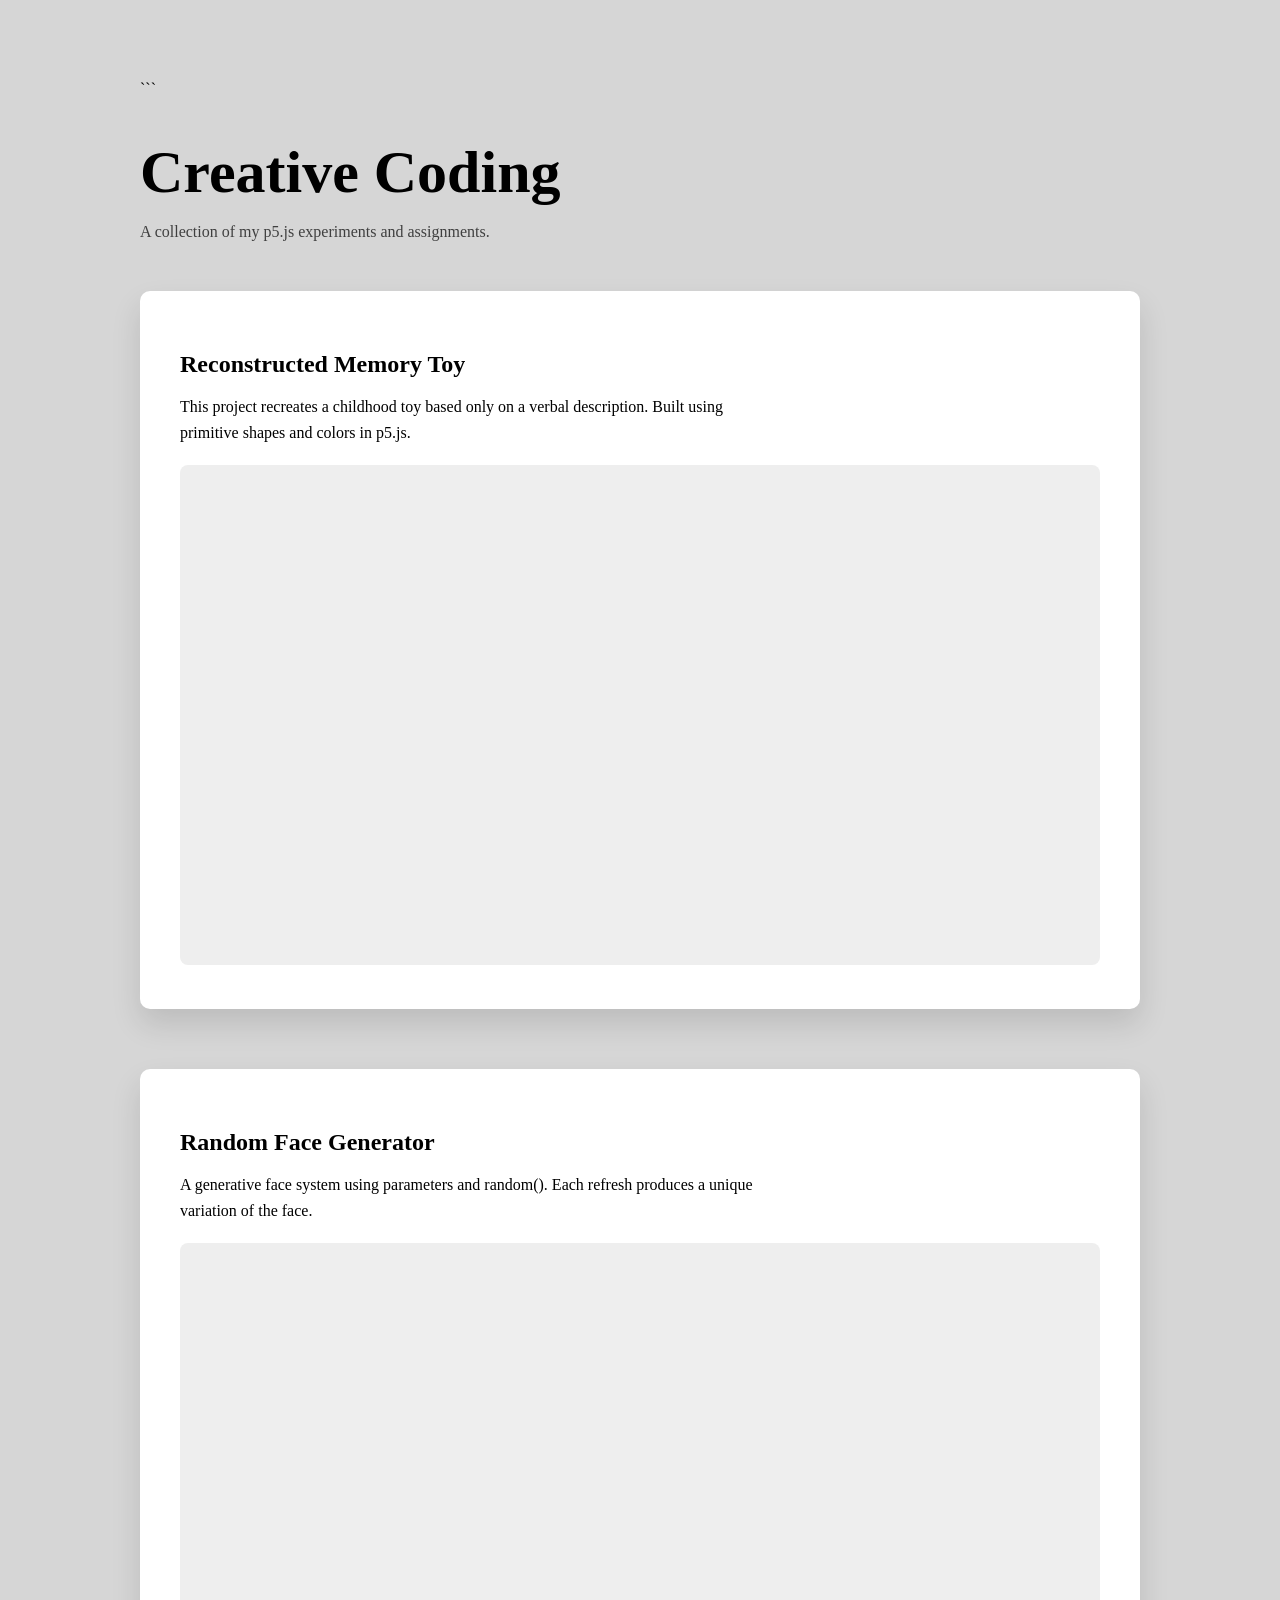
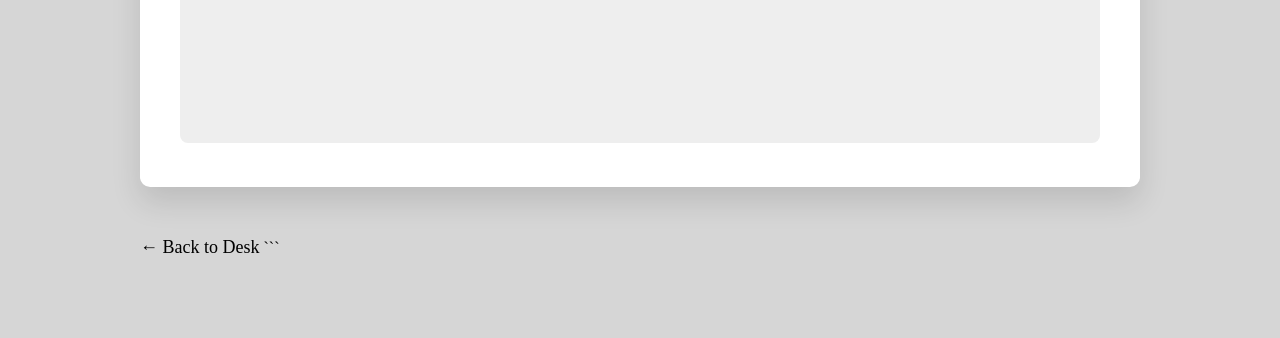
<file: creativecoding.html>
<!DOCTYPE html>

<html lang="en">

<head>
<meta charset="UTF-8">
<meta name="viewport" content="width=device-width, initial-scale=1.0">
<title>Creative Coding</title>

<link rel="stylesheet" href="ccstyle.css">

</head>

<body>

<div class="creative-wrapper">

```
<h1>Creative Coding</h1>

<p class="subtitle">
    A collection of my p5.js experiments and assignments.
</p>


<div class="projects">

    <!-- PROJECT 1 -->
    <div class="project">
        <h2>Reconstructed Memory Toy</h2>

        <p>
            This project recreates a childhood toy based only on a verbal description.
            Built using primitive shapes and colors in p5.js.
        </p>

        <!-- REPLACE THIS LINK -->
        <iframe src="https://editor.p5js.org/ayushnegi7813/sketches/zbi7huNvO"></iframe>
    </div>


    <!-- PROJECT 2 -->
    <div class="project">
        <h2>Random Face Generator</h2>

        <p>
            A generative face system using parameters and random().
            Each refresh produces a unique variation of the face.
        </p>

        <!-- REPLACE THIS LINK -->
        <iframe src="https://editor.p5js.org/ayushnegi7813/sketches/bWDx5MXRV"></iframe>
    </div>

</div>


<a href="index.html" class="back">← Back to Desk</a>
```

</div>

</body>

</html>
</file>
<file: ccstyle.css>
body{
margin:0;
background:#d6d6d6;
font-family: 'EB Garamond', serif;
}

.creative-wrapper{
padding:80px;
max-width:1000px;
margin:auto;
}

h1{
font-size:60px;
margin-bottom:10px;
}

.subtitle{
opacity:0.7;
margin-bottom:50px;
}

.projects{
display:flex;
flex-direction:column;
gap:60px;
}

/* PROJECT CARD */

.project{
background:white;
padding:40px;
border-radius:10px;
box-shadow:0 15px 30px rgba(0,0,0,0.12);
}

.project h2{
margin-bottom:15px;
}

.project p{
line-height:1.6;
margin-bottom:20px;
max-width:600px;
}

/* P5 EMBED */

iframe{
width:100%;
height:500px;
border:none;
border-radius:8px;
background:#eee;
}

/* BACK LINK */

.back{
display:inline-block;
margin-top:50px;
text-decoration:none;
color:black;
font-size:18px;
}
</file>
